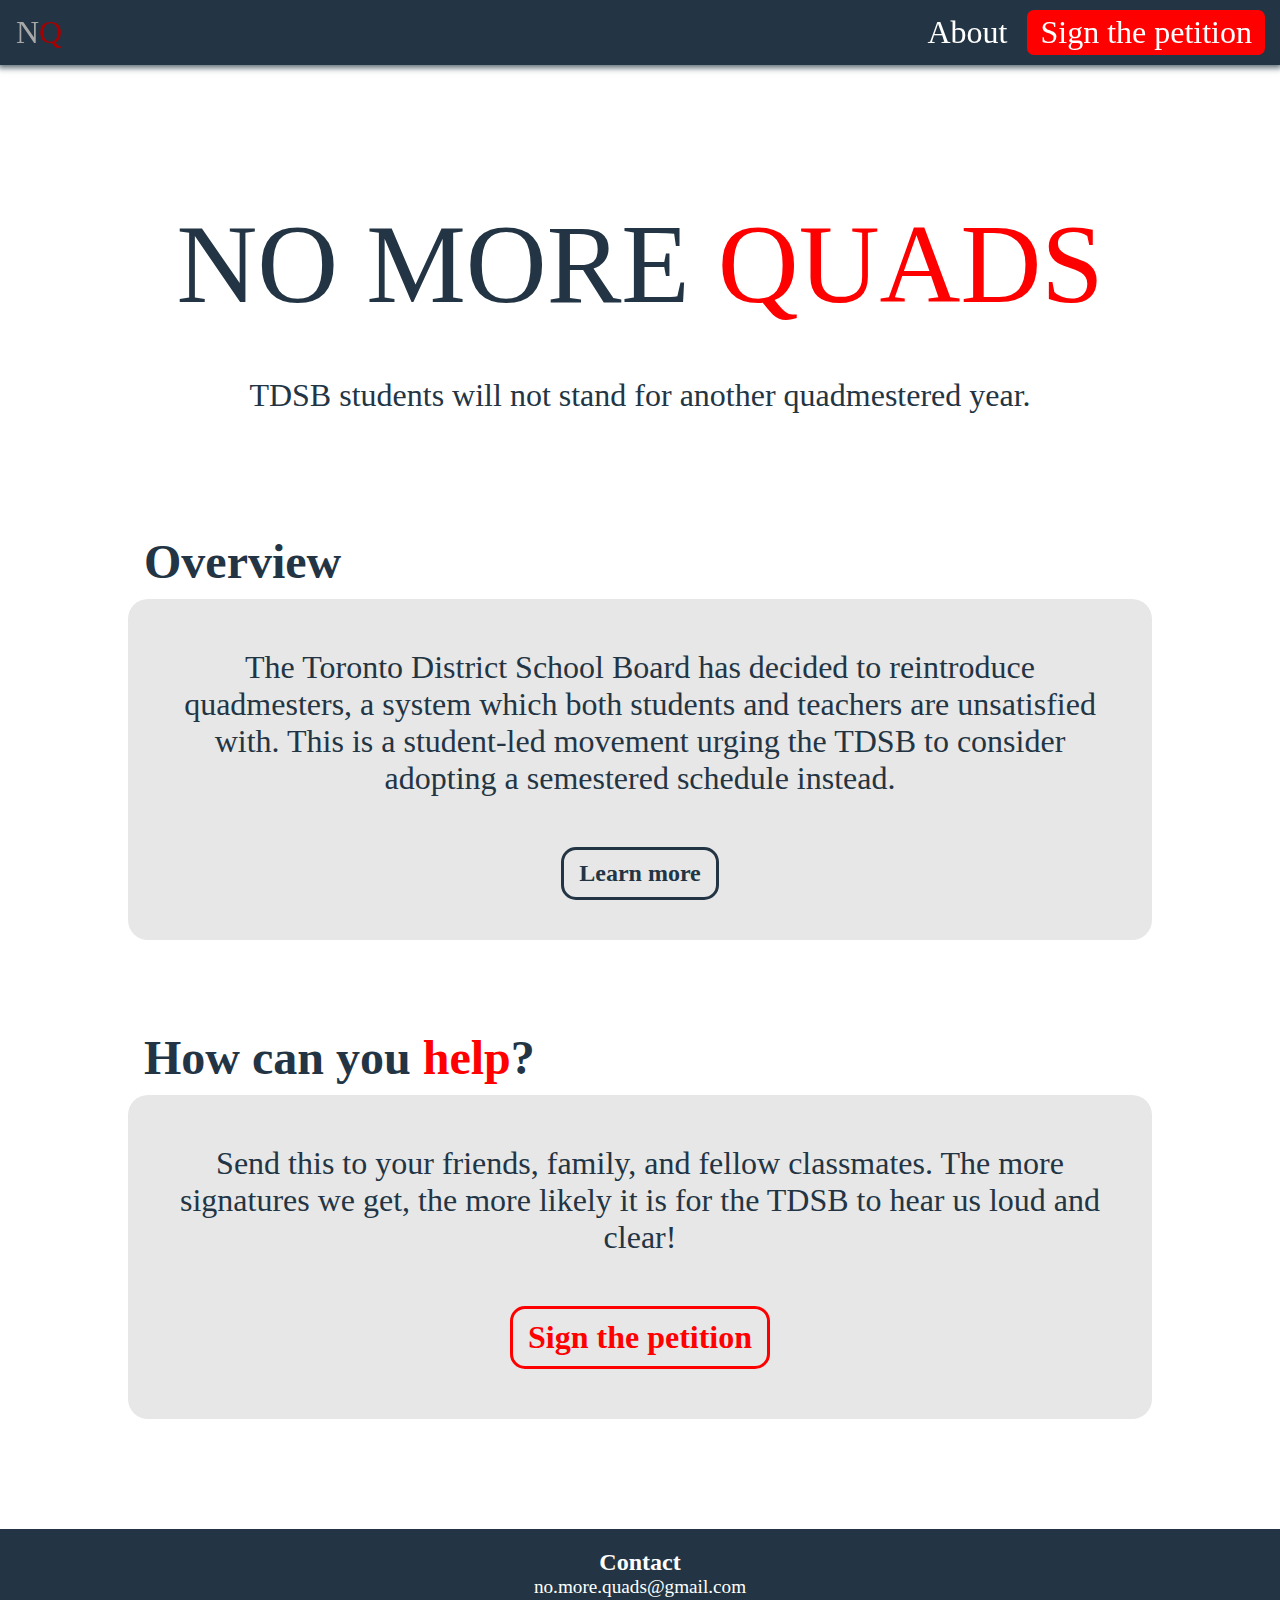
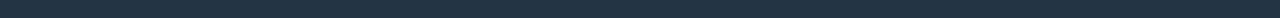
<file: index.html>
<html>
    <head>
    <meta charset="UTF-8">
    <meta name="viewport" content="width=device-width, initial">
    <title>No More Quads</title>
    <link rel="icon" href="images/NQ.png"></link>
    <link rel="stylesheet" href="style.css" type="text/css">
    </head>
    
    <body>  
        <div class="navbar">
            <ul>
                <li style="float:left"><a href="index.html"> N<span class="red">Q</span> </a></li>
                <li class="signPetition">
                    <a href="https://www.change.org/p/toronto-district-school-board-no-quads-next-year" target="_blank">
                    Sign the petition</a>
                </li>
                <li><a href="about.html">About</a></li>
            </ul>
        </div>

        <main>
            <h1 class="title base">NO MORE <span class="title red">QUADS</span></h1>     
            <p> TDSB students will not stand for another quadmestered year.</p>

            <div class="body about">
                <h1>Overview</h1>
                <div class="bkgrnd">
                    <p> The Toronto District School Board has decided to 
                        reintroduce quadmesters, a system which both students
                        and teachers are unsatisfied with. This is a student-led 
                        movement urging the TDSB to consider adopting a semestered
                        schedule instead.
                    </p>
                    <div class="button"> 
                        <a href="about.html" target="_blank">
                        Learn more</a> 
                    </div>
                </div>
            </div>
            
            <div class="body how-to-help">
                <h1>How can you <span class="red">help</span>?</h1>
                <div class="bkgrnd">
                    <p> Send this to your friends, family, and fellow classmates. The 
                        more signatures we get, the more likely it is for the TDSB to 
                        hear us loud and clear! 
                    </p>
                    <div class="button"> 
                        <a href="https://www.change.org/p/toronto-district-school-board-no-quads-next-year" target="_blank">
                        Sign the petition</a> 
                    </div>
                </div>
            </div>

            
        </main>

        <footer>
            <h1>Contact</h1>
            <p>no.more.quads@gmail.com</p>
        </footer>

    </body>
</html>
</file>
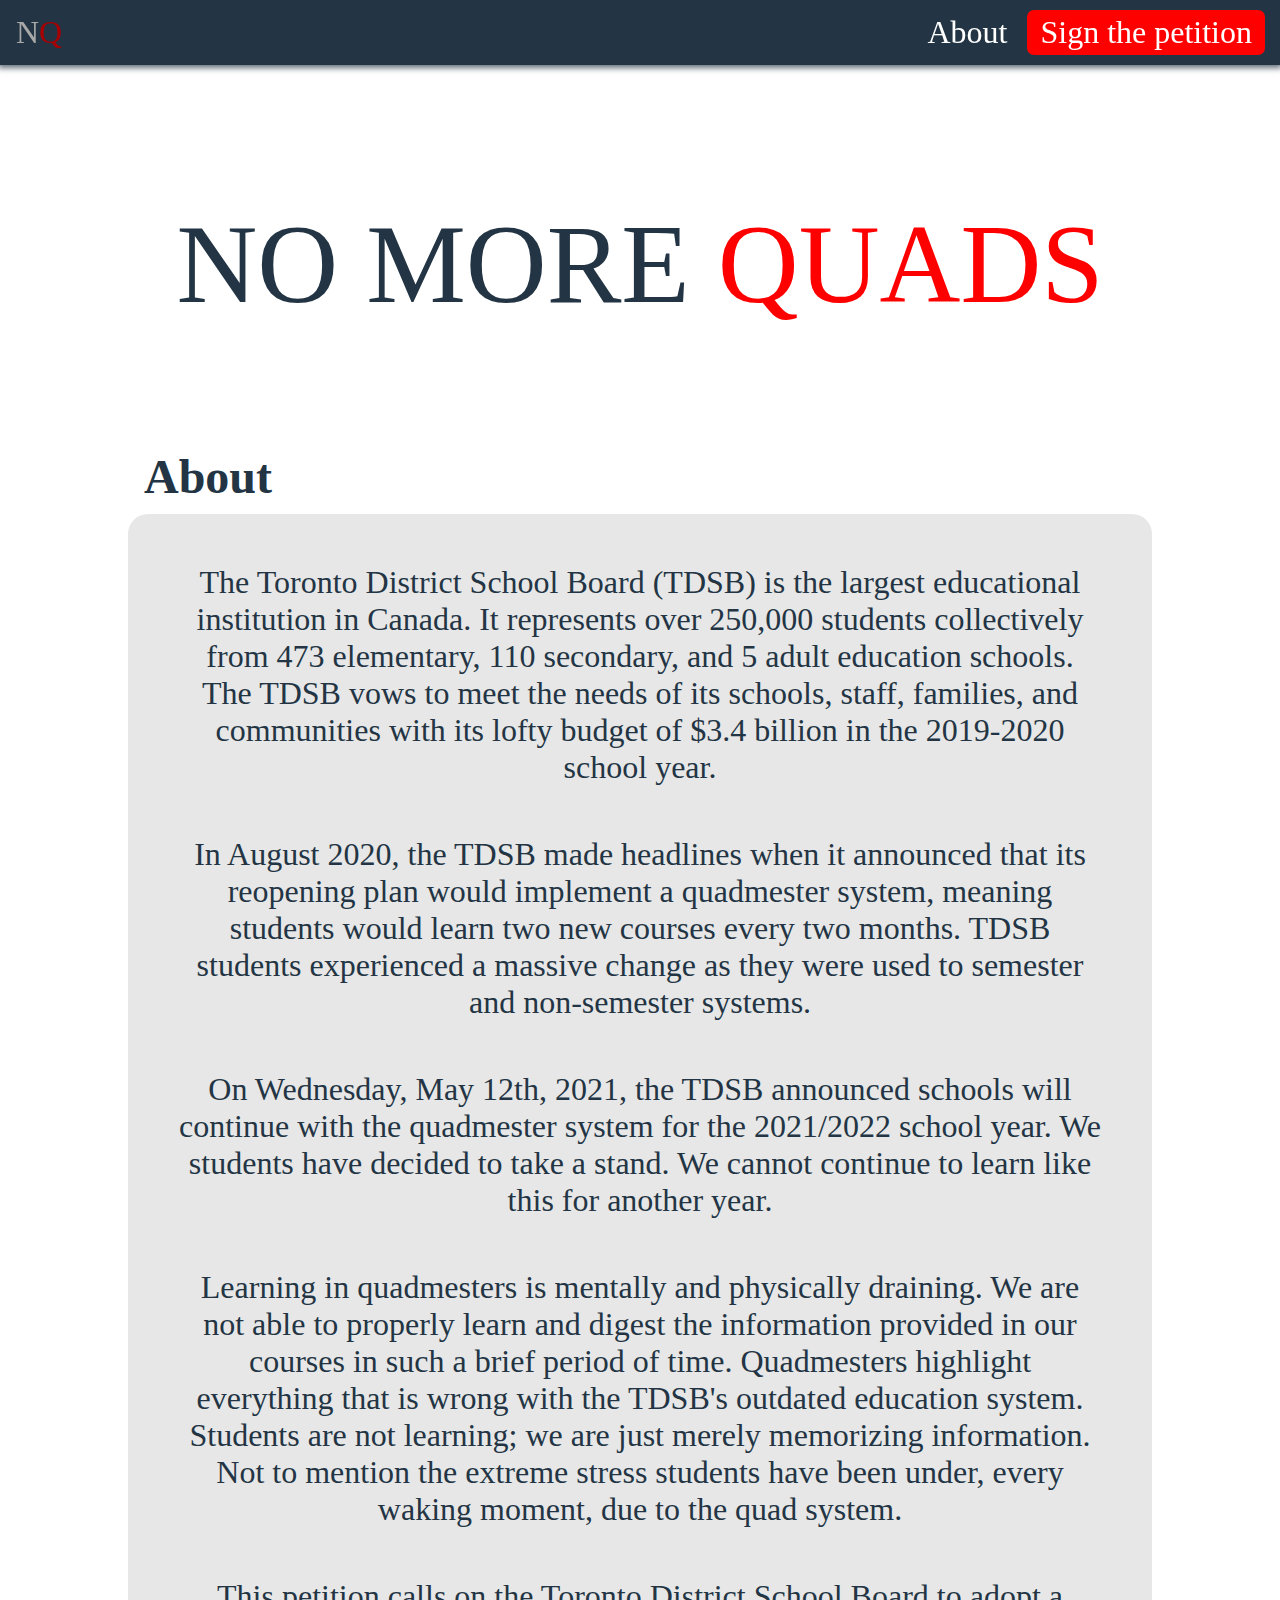
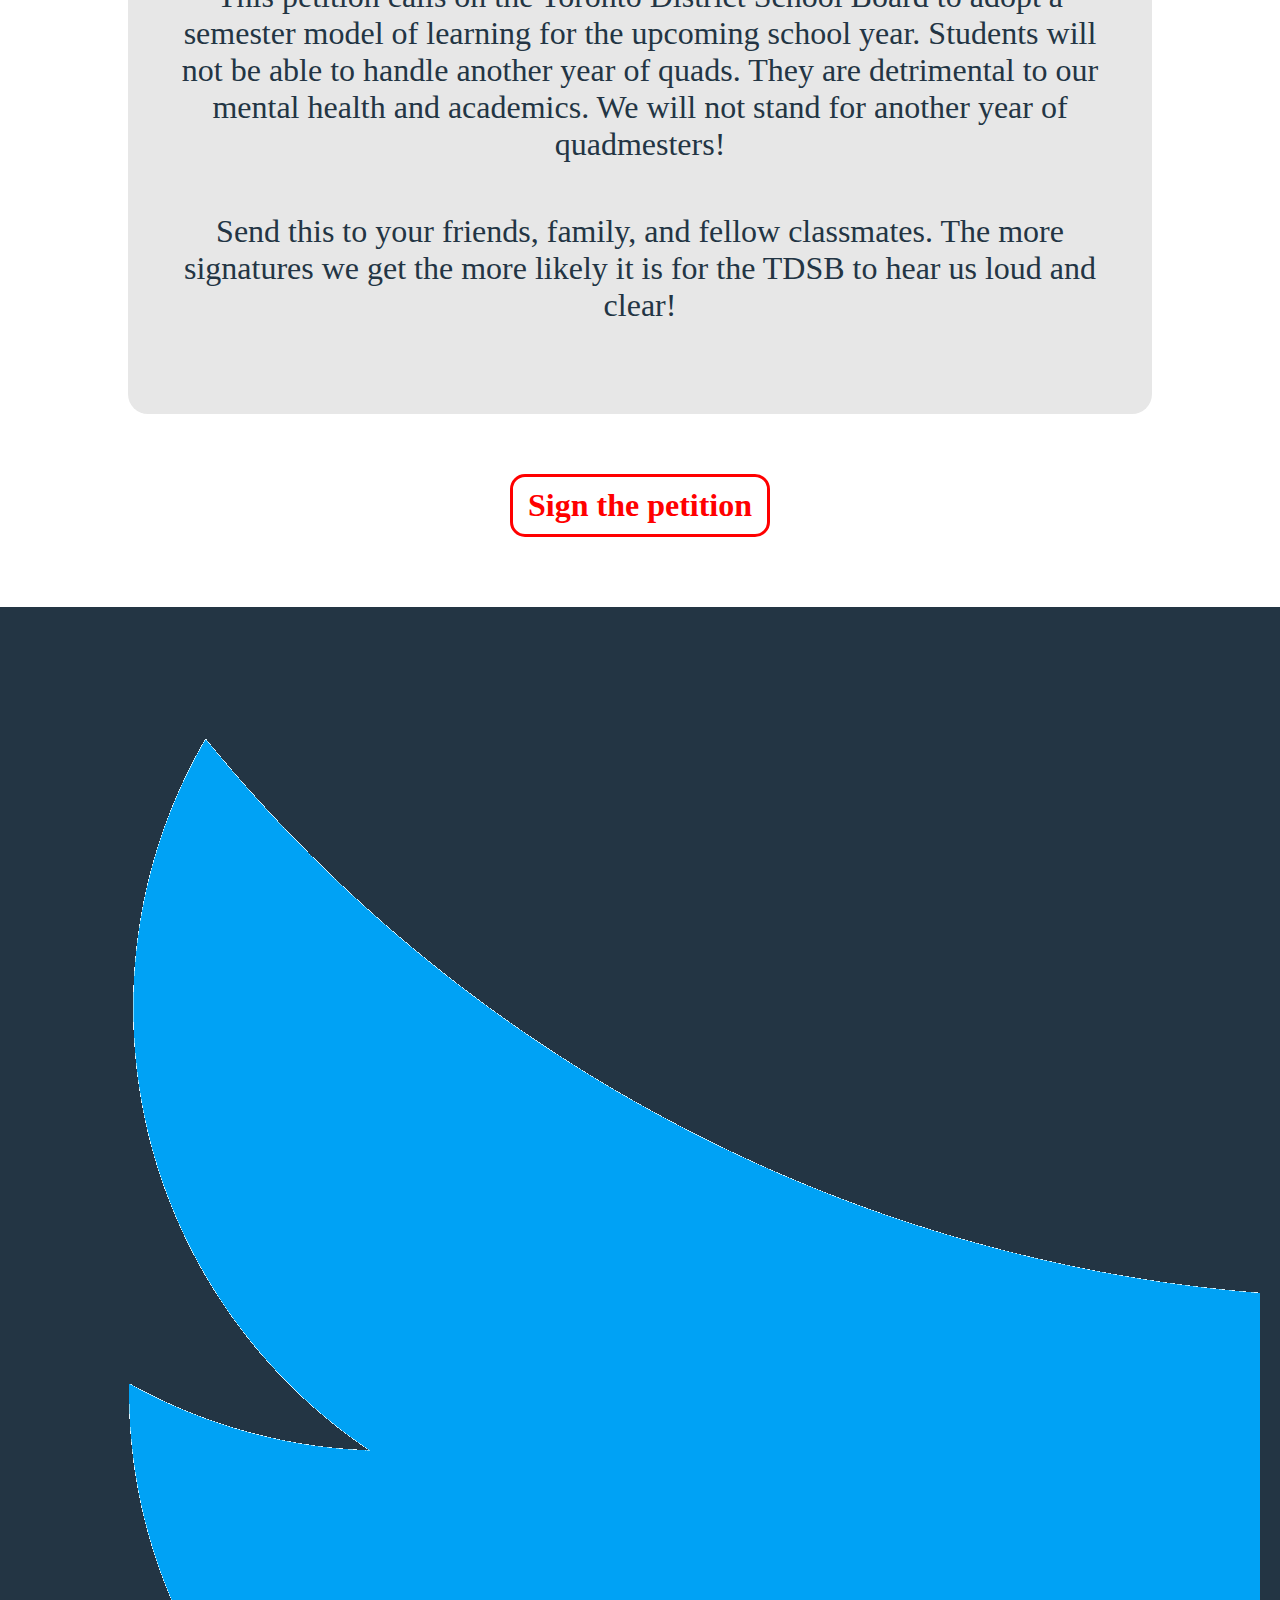
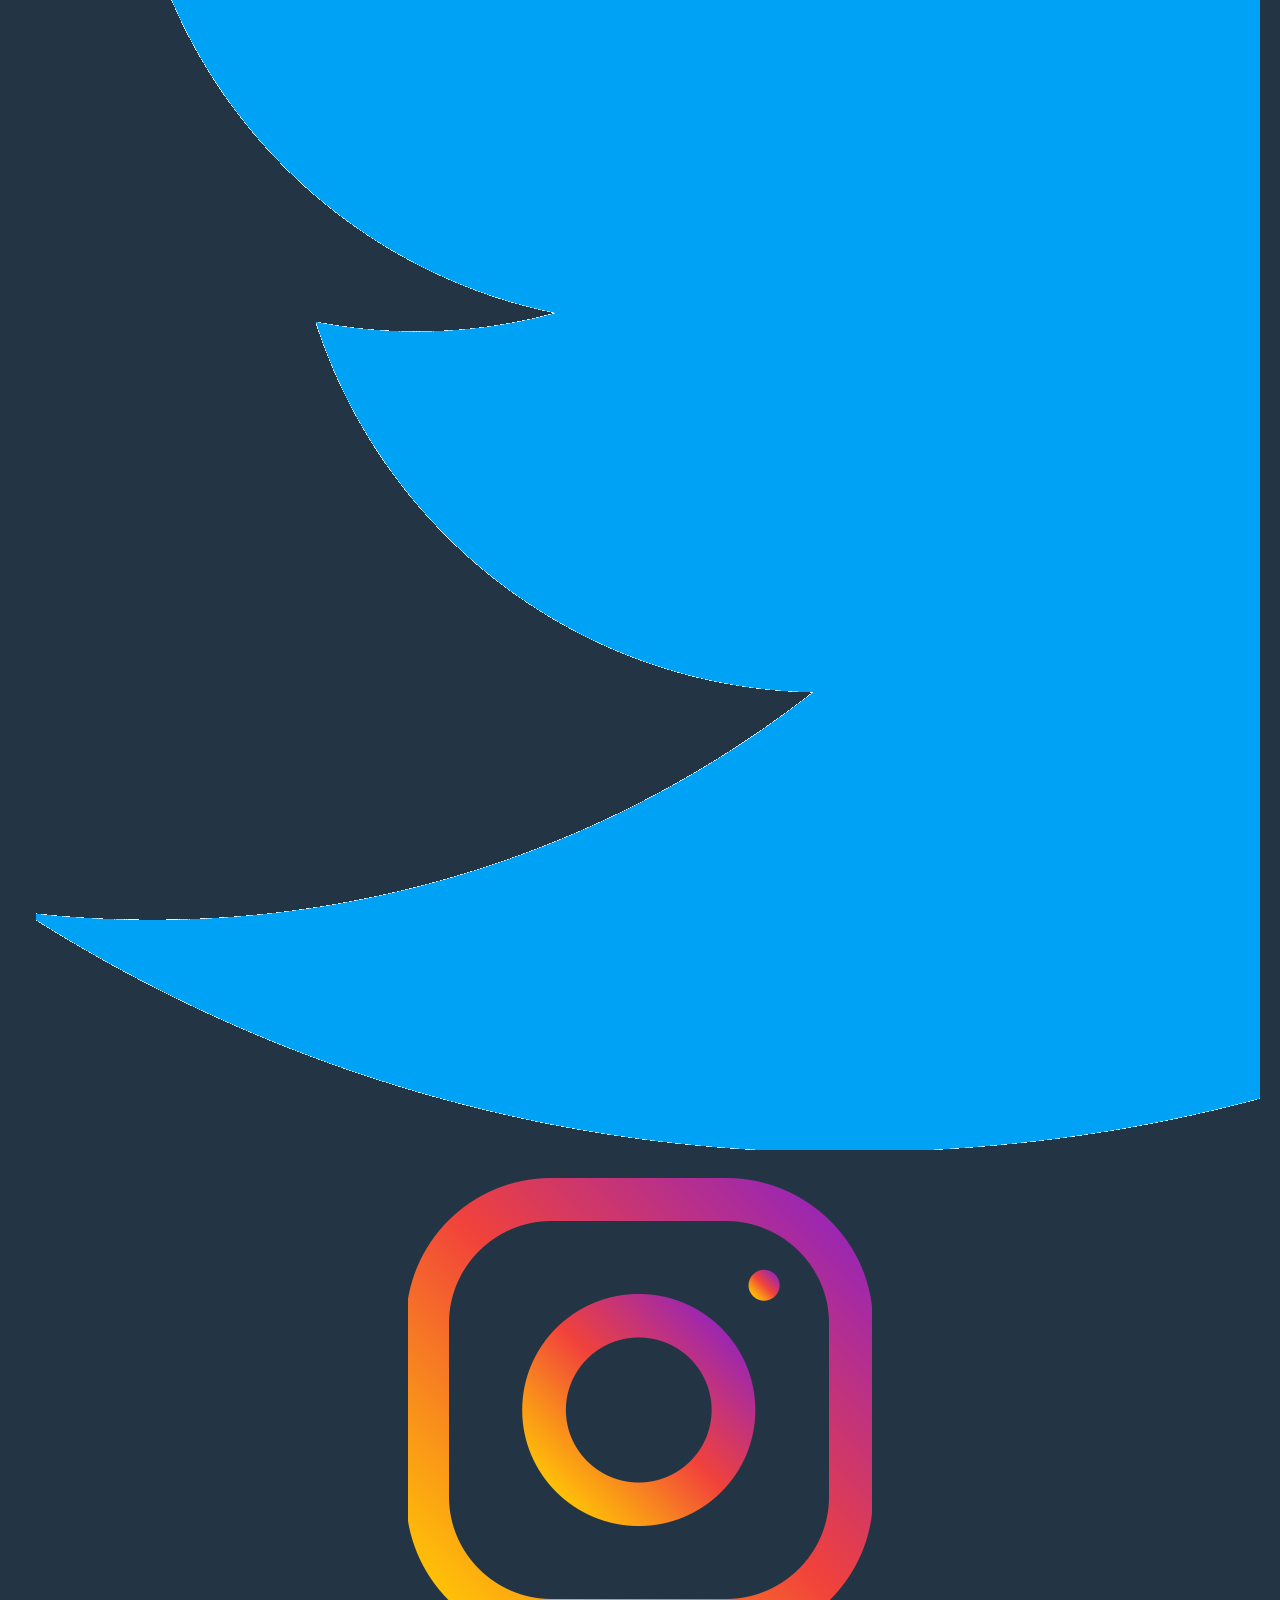
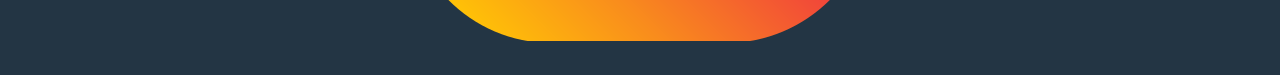
<file: about.html>
<html>
    <head>
    <meta charset="UTF-8">
    <meta name="viewport" content="width=device-width, initial">
    <title>No More Quads</title>
    <link rel="icon" href="images/NQ.png"></link>
    <link rel="stylesheet" href="style.css" type="text/css">
    </head>
    
    <body>  
        <div class="navbar">
            <ul>
                <li style="float:left"><a href="index.html"> N<span class="red">Q</span> </a></li>
                <li class="signPetition">
                    <a href="https://www.change.org/p/toronto-district-school-board-no-quads-next-year" target="_blank">
                    Sign the petition</a>
                </li>
                <li><a href="about.html">About</a></li>
            </ul>
        </div>

        <main>
            <h1 class="title base">NO MORE <span class="title red">QUADS</span></h1>     

            <div class="body about about2">
                <h1>About</h1>
                <div class="bkgrnd">
                    <p> The Toronto District School Board (TDSB) is the largest 
                        educational institution in Canada. It represents over 250,000 
                        students collectively from 473 elementary, 110 secondary, and 
                        5 adult education schools. The TDSB vows to meet the needs of 
                        its schools, staff, families, and communities with its lofty 
                        budget of $3.4 billion in the 2019-2020 school year. 
                    </p>
                    <p>
                        In August 2020, the TDSB made headlines when it announced that 
                        its reopening plan would implement a quadmester system, meaning 
                        students would learn two new courses every two months. TDSB 
                        students experienced a massive change as they were used to 
                        semester and non-semester systems. 
                    </p>
                    <p>
                        On Wednesday, May 12th, 2021, the TDSB announced schools will 
                        continue with the quadmester system for the 2021/2022 school year. 
                        We students have decided to take a stand. We cannot continue to 
                        learn like this for another year. 
                    </p>
                    <p>
                        Learning in quadmesters is mentally and physically draining. We 
                        are not able to properly learn and digest the information provided 
                        in our courses in such a brief period of time. Quadmesters  
                        highlight everything that is wrong with the TDSB's outdated education 
                        system. Students are not learning; we are just merely memorizing 
                        information. Not to mention the extreme stress students have been 
                        under, every waking moment, due to the quad system. 
                    </p>
                    <p>
                        This petition calls on the Toronto District School Board to adopt a 
                        semester model of learning for the upcoming school year. Students 
                        will not be able to handle another year of quads. They are detrimental 
                        to our mental health and academics. We will not stand for another 
                        year of quadmesters! 
                    </p>
                    <p>
                        Send this to your friends, family, and fellow classmates. The more 
                        signatures we get the more likely it is for the TDSB to hear us loud 
                        and clear!
                    </p>
                </div>
            </div>
            <div class="button loose"> 
                <a href="https://www.change.org/p/toronto-district-school-board-no-quads-next-year" target="_blank">
                Sign the petition</a> 
            </div>
        </main>

        <footer>
            <ul>
                <li> 
                    <a href="https://twitter.com/nomorequads" target="_blank"> 
                    <img src="images/Twitter-Logo.png" alt="twitter"></img> </a> 
                </li>
                <li> 
                    <a href="https://www.instagram.com/no.quads/" target="_blank"> 
                    <img src="images/insta-logo.png" alt="instagram"></img> </a> 
                </li>
            </ul>   
        </footer>
    </body>
</html>
</file>
<file: style.css>
@font-face {
    font-family: 'vogamedium';
    src: url('voga-medium-webfont.woff2') format('woff2'),
         url('voga-medium-webfont.woff') format('woff');
    font-weight: normal;
    font-style: normal;
}
* {
    box-sizing: border-box;
}

/*####################### general #####################*/
html {
    scroll-behavior: smooth;
}

body {
    color: rgb(35, 53, 68);
    text-align: center;
    margin: 0;
    display: flex;
    min-height: 100vh;
    flex-direction: column;
}
main {
    width: 100%;
    max-width: 1280px;
    margin: auto;
    padding-bottom: 110px;
    display: block;
    flex: 1 0 auto;
    color: white;
}
p {
    font-size: 2rem;
    color: rgb(35,53,68);
    margin: auto;
}
.red{
    color: rgb(255, 0, 0);
}
a {
    color: black;
    text-decoration: none;
}
ul {
    width: 100%;
    margin: 0;
    padding: 0;
    overflow: hidden;
    list-style-type: none;
    background-color: rgb(35, 53, 68);
}

.navbar ul {
    position: fixed;
    top: 0;
    box-shadow: 0px 1px 6px 2px rgba(35, 53, 68, 0.726);
}

.navbar li {
    float: right;
}
li a, li p{
    display: block;
    color: white;
    text-align: center;
    padding: 14px 16px;
    font-size: 2rem;
}
li a:hover {
    color: rgb(168, 168, 168);
}
li a:hover .red{
    color: rgb(168, 0, 0);
}

.signPetition {
    margin: 10px 4px;
    margin-right: 15px;
    background-color: red;
    border: 2px red solid;
    border-radius: 7px;
    transition: all .2s;
}
.signPetition a {
    padding: 2px 11px;
}
.signPetition:hover {
    background-color: rgb(35, 53, 68);
}
.signPetition:hover a {
    color: red;
}

.title {
    max-width: 100%;
    margin: auto;
    margin-top: 220px;
    margin-bottom: 3rem;    
    font-size: 9rem;
    font-weight: 400;
}
.base {
    color: rgb(35, 53, 68);
}

.button {
    width: fit-content;
    margin: auto;
    margin-top: 60px;
    margin-bottom: -40px;
    padding: 10px 15px;
    background-color: transparent;
    border: 3px red solid;
    border-radius: 15px;
    font-size:2rem;
    font-weight: 600;
    transition: all .2s;
}
.button a {
    color: red;
}
.button:hover {
    background-color: red;
}
.button:hover a{
    color: inherit;
}

.body{
    max-width: 80%;
    margin: auto;
    margin-top: 90px;
    padding: 0;
    font-size: 2rem; 
}
.body h1 {
    text-align: left;
    margin: 0;
    margin-left: 1rem;
    font-size: 3rem;
    color: rgb(35,53,68);
}
.bkgrnd {
    margin: 0;
    margin-top: 10px;
    padding: 50px;
    color: rgb(231,231,231);
    background-color: rgb(231, 231, 231);
    border-radius: 20px;
}
.bkgrnd p {
    padding-bottom: 50px;
}

.about {
    margin-top: 120px;
}
.about .bkgrnd {
    padding-bottom: 40px;
}
.bkgrnd .button {
    margin-top: 0px;
    margin-bottom: 0;
}
.body p {
    margin: 0;
    color: rgb(35,53,68);
}

.about .button {
    border: 3px rgb(35,53,68) solid;
}
.about .button a {
    font-size: 1.5rem;
    color: rgb(35,53,68);
}
.about .button:hover {
    background-color: rgb(35,53,68);
}
.about .button:hover a {
    color: inherit;
}


/* ####################### footer ###################### */
footer {
    bottom: 0;
    margin: 0;
    padding: 20px;
    border-width: 0;
    background-color: rgb(35, 53, 68);
    color: white;
}
footer h1 {
    margin: 0;
    font-size: 1.5rem;
}
footer p {
    padding: 0;
    margin: 0;
    font-size: 1.2rem;
    transition: color .25s;
    color: white;
}

/* ######################### sizing ##################### */
@media (max-width: 1280px) {
    .title { 
        font-size: 7rem; 
        margin-top: 200px;
    }
    p { 
        font-size: 2rem;
    }
    .body h1 {
        font-size: 3rem;
    }
}
@media (max-width: 980px) {
    main {
        max-width: 95%;
    }
    .title {
        font-size: 6rem;
        margin-top: 180px;
    }
    p {
        font-size: 1.8rem;
    }
    .body h1 {
        font-size: 2.7rem;
    }
}
@media (max-width: 854px) {
    .navbar a {
        font-size: 1.5rem;
    }
    .title {
        font-size: 5rem;
    }
    .body {
        max-width: 93%;
    }
    .body h1 { 
        font-size: 2.5rem;
    }
    footer h1 {
        font-size: 1.3rem;
    }
    footer p {
        font-size: 1.1rem;
    }
}
@media (max-width: 715px) {
    .title {
        font-size: 4.5rem;
        margin-top: 150px;
    }
    .body {
        margin-top: 50px;
    }
    .body h1 { 
        font-size: 2rem;
    }
    .body p {
        font-size: 1.5rem;
    }
    .bkgrnd {
        padding: 30px;
    }
    .about .bkgrnd {
        padding-bottom: 30px;
    }
    .bkgrnd p {
        padding-bottom: 25px;
    }
    .button {
        padding: 7px 10px;
        border-radius: 12px;
    }
    .button a { 
        font-size: 1.6rem;
    }
    .about .button {
        border-radius: 10px;
    }
    .about .button a {
        font-size: 1.2rem;
    }
}
@media (max-width: 650px) {
    main {
        padding-bottom: 90px ;
    }
    .title {
        font-size: 4rem;
    }
    p {
        font-size: 1.6rem;
    }
    .loose {
        margin-bottom: -20px;
    }
}
@media (max-width: 568px) {
    .title {
        font-size: 3.4rem;
    }
    main {
        padding-bottom: 80px;
    }
    .loose {
        margin-bottom: -10px;
    }
}
@media (max-width: 500px) {
    .navbar li a, .navbar li p { 
        font-size: 1.3rem;
    }   
    .signPetition {
        margin-right: 5px;
    }
    main {
        padding-bottom: 50px;
    }
    .title {
        font-size: 3rem;
        margin-top: 100px;
        margin-bottom: 1.5rem;
    }
    .body {
        max-width: 100%;
        margin-top: 30px;
    }
    .body h1 { 
        font-size: 1.7rem;
    }
    .bkgrnd {
        padding: 15px;
    }
    .about .bkgrnd {
        padding-bottom: 15px;
    }
    .about2 p {
        font-size: 1.3rem;
    }
    .loose {
        margin-bottom: 20px;
    }
    footer {
        padding: 1rem;
    }
    footer h1 {
        font-size: 1.2rem;
    }
    footer p {
        font-size: 1rem;
    }
}
@media (max-width: 420px) {
    .navbar li a, .navbar li p {
        font-size: ;
    }
    .title {
        font-size: 2.5rem;
    }
    p {
        font-size: 1.3rem;
    }
}
</file>
